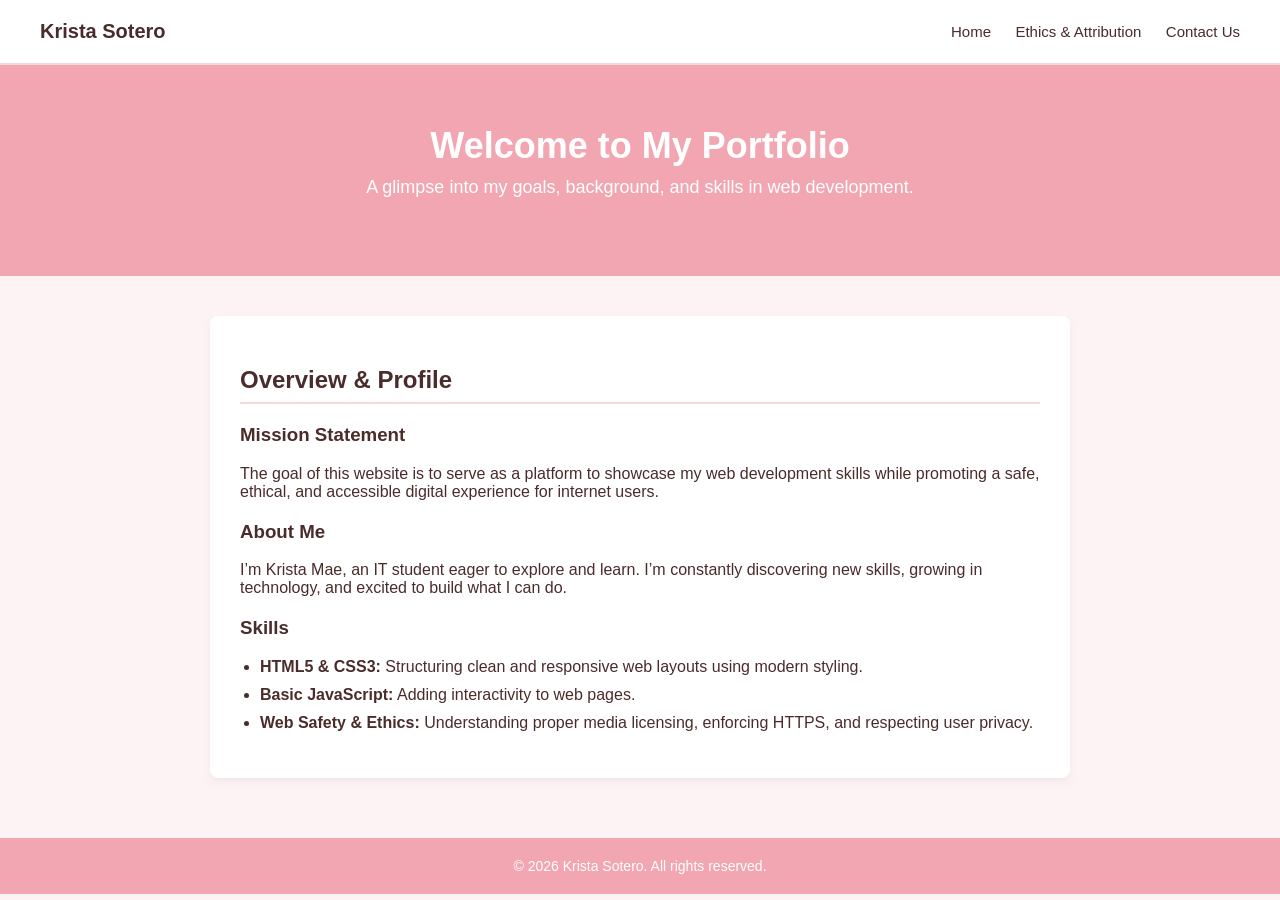
<file: index.html>
<!DOCTYPE html>
<html lang="en">
<head>
    <meta charset="UTF-8">
    <meta name="viewport" content="width=device-width, initial-scale=1.0">
    <title>Krista Sotero - Home</title>
    <link rel="stylesheet" href="style.css">
</head>
<body>

    <header>
        <div class="logo">Krista Sotero</div>
        <nav>
            <a href="index.html">Home</a>
            <a href="ethics.html">Ethics & Attribution</a>
            <a href="contact.html">Contact Us</a>
        </nav>
    </header>

    <div class="hero">
        <h1>Welcome to My Portfolio</h1>
        <p>A glimpse into my goals, background, and skills in web development.</p>
    </div>

    <div class="container">
        <section>
            <h2>Overview & Profile</h2>
            <h3>Mission Statement</h3>
            <p>The goal of this website is to serve as a platform to showcase my web development skills while promoting a safe, ethical, and accessible digital experience for internet users.</p>
            
            <h3>About Me</h3>
            <p>I’m Krista Mae, an IT student eager to explore and learn. I’m constantly discovering new skills, growing in technology, and excited to build what I can do.</p>
            
            <h3>Skills</h3>
            <ul>
                <li><strong>HTML5 & CSS3:</strong> Structuring clean and responsive web layouts using modern styling.</li>
                <li><strong>Basic JavaScript:</strong> Adding interactivity to web pages.</li>
                <li><strong>Web Safety & Ethics:</strong> Understanding proper media licensing, enforcing HTTPS, and respecting user privacy.</li>
            </ul>
        </section>
    </div>

    <footer>
        &copy; 2026 Krista Sotero. All rights reserved.
    </footer>

</body>
</html>
</file>
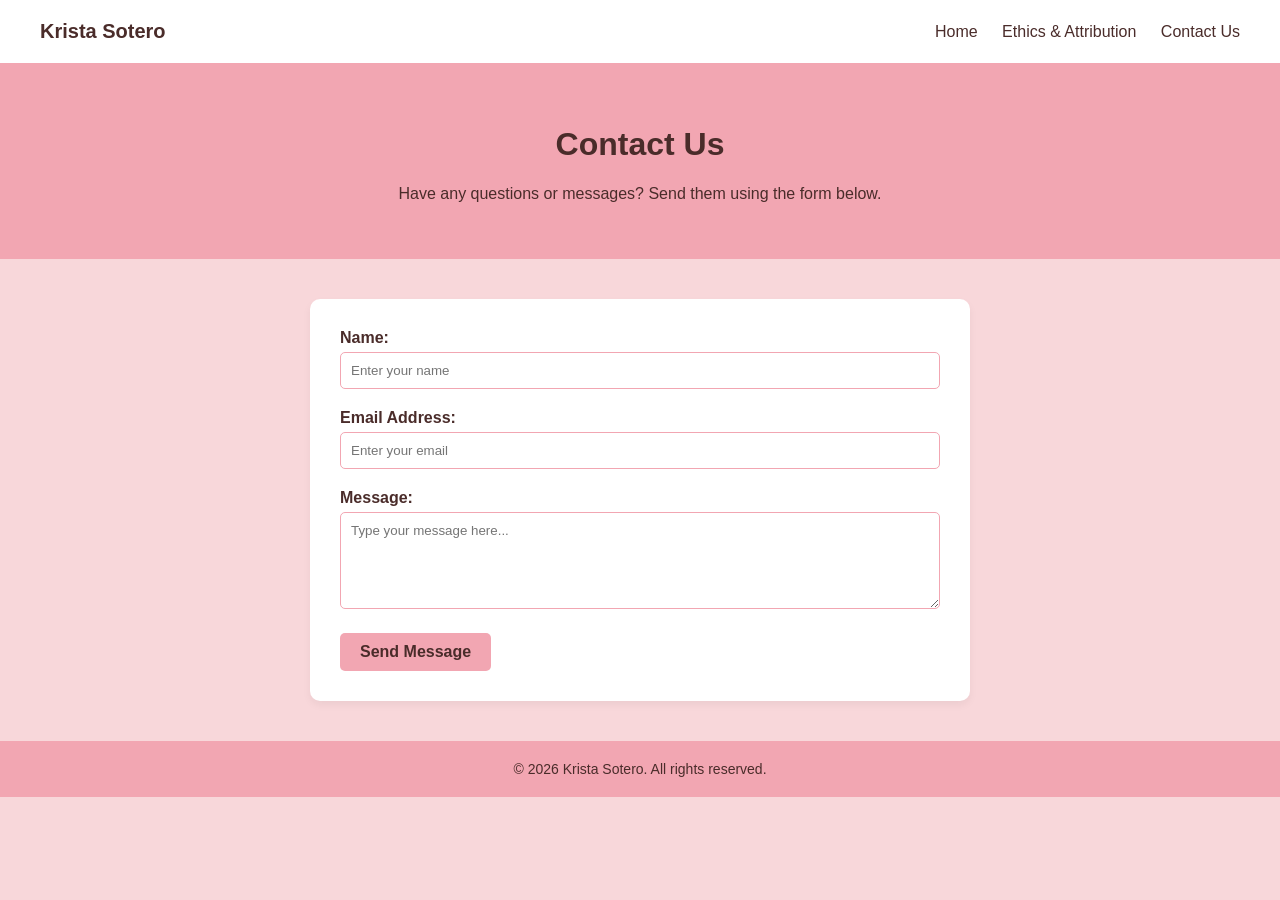
<file: contact.html>
<!DOCTYPE html>
<html lang="en">
<head>
    <meta charset="UTF-8">
    <meta name="viewport" content="width=device-width, initial-scale=1.0">
    <title>Krista Sotero - Contact Us</title>
    <style>
        :root {
            --primary-pink: #f8d7da;
            --accent-pink: #f2a6b2;
            --dark-text: #4a2c2a;
            --white: #ffffff;
        }
        body {
            margin: 0;
            font-family: 'Segoe UI', Tahoma, Geneva, Verdana, sans-serif;
            background-color: var(--primary-pink);
            color: var(--dark-text);
        }
        header {
            background-color: var(--white);
            padding: 20px 40px;
            display: flex;
            justify-content: space-between;
            align-items: center;
            border-bottom: 2px solid var(--accent-pink);
        }
        .logo {
            font-size: 20px;
            font-weight: bold;
        }
        nav a {
            margin-left: 20px;
            text-decoration: none;
            color: var(--dark-text);
            font-weight: 500;
        }
        nav a:hover {
            color: var(--accent-pink);
        }
        .hero {
            background-color: var(--accent-pink);
            text-align: center;
            padding: 40px 20px;
        }
        .container {
            max-width: 600px;
            margin: 40px auto;
            background-color: var(--white);
            padding: 30px;
            border-radius: 10px;
            box-shadow: 0 4px 8px rgba(0,0,0,0.05);
        }
        .form-group {
            margin-bottom: 20px;
        }
        label {
            display: block;
            margin-bottom: 5px;
            font-weight: 600;
        }
        input, textarea {
            width: 100%;
            padding: 10px;
            border: 1px solid var(--accent-pink);
            border-radius: 5px;
            font-family: inherit;
            box-sizing: border-box;
        }
        button {
            background-color: var(--accent-pink);
            color: var(--dark-text);
            border: none;
            padding: 10px 20px;
            font-size: 16px;
            font-weight: bold;
            border-radius: 5px;
            cursor: pointer;
        }
        button:hover {
            background-color: #e0939f;
        }
        footer {
            text-align: center;
            padding: 20px;
            background-color: var(--accent-pink);
            font-size: 14px;
            margin-top: 40px;
        }
    </style>
</head>
<body>

    <header>
        <div class="logo">Krista Sotero</div>
        <nav>
            <a href="index.html">Home</a>
            <a href="ethics.html">Ethics & Attribution</a>
            <a href="contact.html">Contact Us</a>
        </nav>
    </header>

    <div class="hero">
        <h1>Contact Us</h1>
        <p>Have any questions or messages? Send them using the form below.</p>
    </div>

    <div class="container">
        <form>
            <div class="form-group">
                <label for="name">Name:</label>
                <input type="text" id="name" name="name" placeholder="Enter your name" required>
            </div>
            <div class="form-group">
                <label for="email">Email Address:</label>
                <input type="email" id="email" name="email" placeholder="Enter your email" required>
            </div>
            <div class="form-group">
                <label for="message">Message:</label>
                <textarea id="message" name="message" rows="5" placeholder="Type your message here..." required></textarea>
            </div>
            <button type="submit">Send Message</button>
        </form>
    </div>

    <footer>
        &copy; 2026 Krista Sotero. All rights reserved.
    </footer>

</body>
</html>
</file>
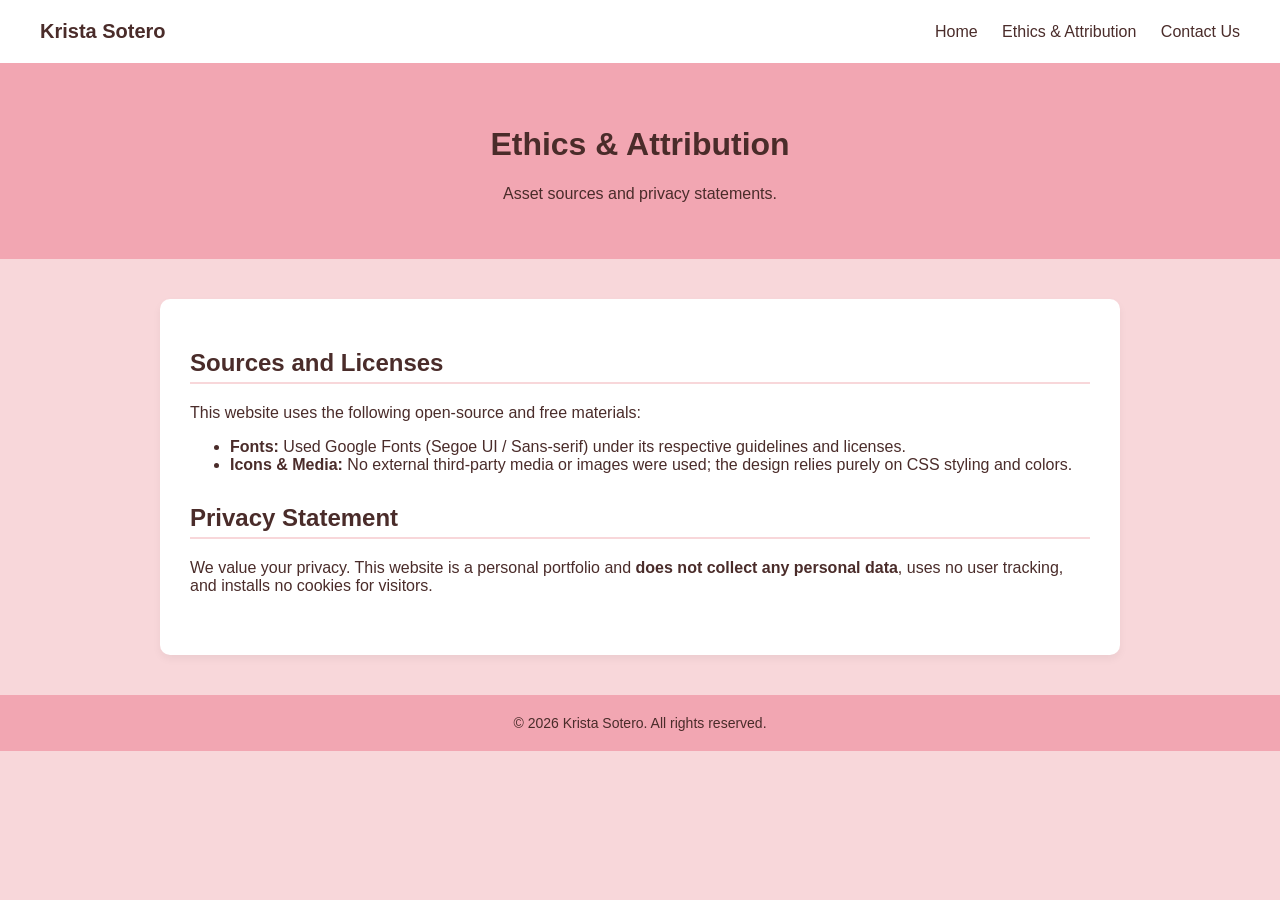
<file: ethics.html>
<!DOCTYPE html>
<html lang="en">
<head>
    <meta charset="UTF-8">
    <meta name="viewport" content="width=device-width, initial-scale=1.0">
    <title>Krista Sotero - Ethics & Attribution</title>
    <style>
        :root {
            --primary-pink: #f8d7da;
            --accent-pink: #f2a6b2;
            --dark-text: #4a2c2a;
            --white: #ffffff;
        }
        body {
            margin: 0;
            font-family: 'Segoe UI', Tahoma, Geneva, Verdana, sans-serif;
            background-color: var(--primary-pink);
            color: var(--dark-text);
        }
        header {
            background-color: var(--white);
            padding: 20px 40px;
            display: flex;
            justify-content: space-between;
            align-items: center;
            border-bottom: 2px solid var(--accent-pink);
        }
        .logo {
            font-size: 20px;
            font-weight: bold;
        }
        nav a {
            margin-left: 20px;
            text-decoration: none;
            color: var(--dark-text);
            font-weight: 500;
        }
        nav a:hover {
            color: var(--accent-pink);
        }
        .hero {
            background-color: var(--accent-pink);
            text-align: center;
            padding: 40px 20px;
        }
        .container {
            max-width: 900px;
            margin: 40px auto;
            background-color: var(--white);
            padding: 30px;
            border-radius: 10px;
            box-shadow: 0 4px 8px rgba(0,0,0,0.05);
        }
        section {
            margin-bottom: 30px;
        }
        h2 {
            border-bottom: 2px solid var(--primary-pink);
            padding-bottom: 5px;
        }
        footer {
            text-align: center;
            padding: 20px;
            background-color: var(--accent-pink);
            font-size: 14px;
            margin-top: 40px;
        }
    </style>
</head>
<body>

    <header>
        <div class="logo">Krista Sotero</div>
        <nav>
            <a href="index.html">Home</a>
            <a href="ethics.html">Ethics & Attribution</a>
            <a href="contact.html">Contact Us</a>
        </nav>
    </header>

    <div class="hero">
        <h1>Ethics & Attribution</h1>
        <p>Asset sources and privacy statements.</p>
    </div>

    <div class="container">
        <section>
            <h2>Sources and Licenses</h2>
            <p>This website uses the following open-source and free materials:</p>
            <ul>
                <li><strong>Fonts:</strong> Used Google Fonts (Segoe UI / Sans-serif) under its respective guidelines and licenses.</li>
                <li><strong>Icons & Media:</strong> No external third-party media or images were used; the design relies purely on CSS styling and colors.</li>
            </ul>
        </section>

        <section>
            <h2>Privacy Statement</h2>
            <p>We value your privacy. This website is a personal portfolio and <strong>does not collect any personal data</strong>, uses no user tracking, and installs no cookies for visitors.</p>
        </section>
    </div>

    <footer>
        &copy; 2026 Krista Sotero. All rights reserved.
    </footer>

</body>
</html>
</file>
<file: style.css>
:root {
    --primary-pink: #fdf2f4;
    --accent-pink: #f8d7da;
    --dark-pink-bg: #f2a6b2;
    --hover-pink: #e0939f;
    --dark-text: #4a2c2a;
    --white: #ffffff;
}

body {
    margin: 0;
    font-family: 'Segoe UI', Tahoma, Geneva, Verdana, sans-serif;
    background-color: var(--primary-pink);
    color: var(--dark-text);
}

header {
    background-color: var(--white);
    padding: 20px 40px;
    display: flex;
    justify-content: space-between;
    align-items: center;
    border-bottom: 2px solid var(--accent-pink);
}

.logo {
    font-size: 20px;
    font-weight: bold;
    color: var(--dark-text);
}

nav a {
    margin-left: 25px;
    text-decoration: none;
    color: var(--dark-text);
    font-weight: 500;
    font-size: 15px;
    transition: color 0.3s ease;
}

nav a:hover {
    color: var(--hover-pink);
}

.hero-cover {
    background-color: var(--accent-pink);
    text-align: center;
    padding: 60px 20px;
    border-bottom: 2px solid var(--dark-pink-bg);
}

.hero-content h1 {
    margin: 0;
    font-size: 28px;
    font-weight: bold;
    color: var(--dark-text);
}

.hero-content p {
    margin-top: 10px;
    font-size: 15px;
    color: var(--dark-text);
}

.main-container {
    max-width: 1100px;
    margin: 40px auto;
    padding: 0 20px;
}

.section-title {
    text-align: center;
    margin-bottom: 30px;
    color: var(--dark-text);
    font-size: 24px;
}

.card-grid {
    display: grid;
    grid-template-columns: repeat(auto-fit, minmax(300px, 1fr));
    gap: 25px;
}

.card {
    background-color: var(--white);
    border: 1px solid var(--accent-pink);
    border-radius: 12px;
    padding: 25px;
    box-shadow: 0 4px 12px rgba(0, 0, 0, 0.04);
    transition: transform 0.3s ease;
}

.card:hover {
    transform: translateY(-5px);
}

:root {
    --primary-pink: #fdf2f4;
    --accent-pink: #f8d7da;
    --dark-pink-bg: #f2a6b2;
    --hover-pink: #e0939f;
    --dark-text: #4a2c2a;
    --white: #ffffff;
}

body {
    margin: 0;
    font-family: 'Segoe UI', Tahoma, Geneva, Verdana, sans-serif;
    background-color: var(--primary-pink);
    color: var(--dark-text);
}

header {
    background-color: var(--white);
    padding: 20px 40px;
    display: flex;
    justify-content: space-between;
    align-items: center;
    border-bottom: 2px solid var(--accent-pink);
}

.logo {
    font-size: 20px;
    font-weight: bold;
}

nav a {
    margin-left: 20px;
    text-decoration: none;
    color: var(--dark-text);
    font-weight: 500;
}

nav a:hover {
    color: var(--hover-pink);
    text-decoration: underline;
}

.hero {
    background-color: var(--dark-pink-bg);
    color: var(--white);
    text-align: center;
    padding: 60px 20px;
}

.hero h1 {
    margin: 0;
    font-size: 36px;
}

.hero p {
    margin-top: 10px;
    font-size: 18px;
}

.container {
    max-width: 800px;
    margin: 40px auto;
    background: var(--white);
    padding: 30px;
    border-radius: 8px;
    box-shadow: 0 4px 10px rgba(0, 0, 0, 0.05);
}

section h2 {
    color: var(--dark-text);
    border-bottom: 2px solid var(--accent-pink);
    padding-bottom: 8px;
}

section h3 {
    margin-top: 20px;
    color: var(--dark-text);
}

ul {
    padding-left: 20px;
}

li {
    margin-bottom: 10px;
}

footer {
    text-align: center;
    padding: 20px;
    background-color: var(--dark-pink-bg);
    color: var(--white);
    font-size: 14px;
    margin-top: 60px;
}
</file>
